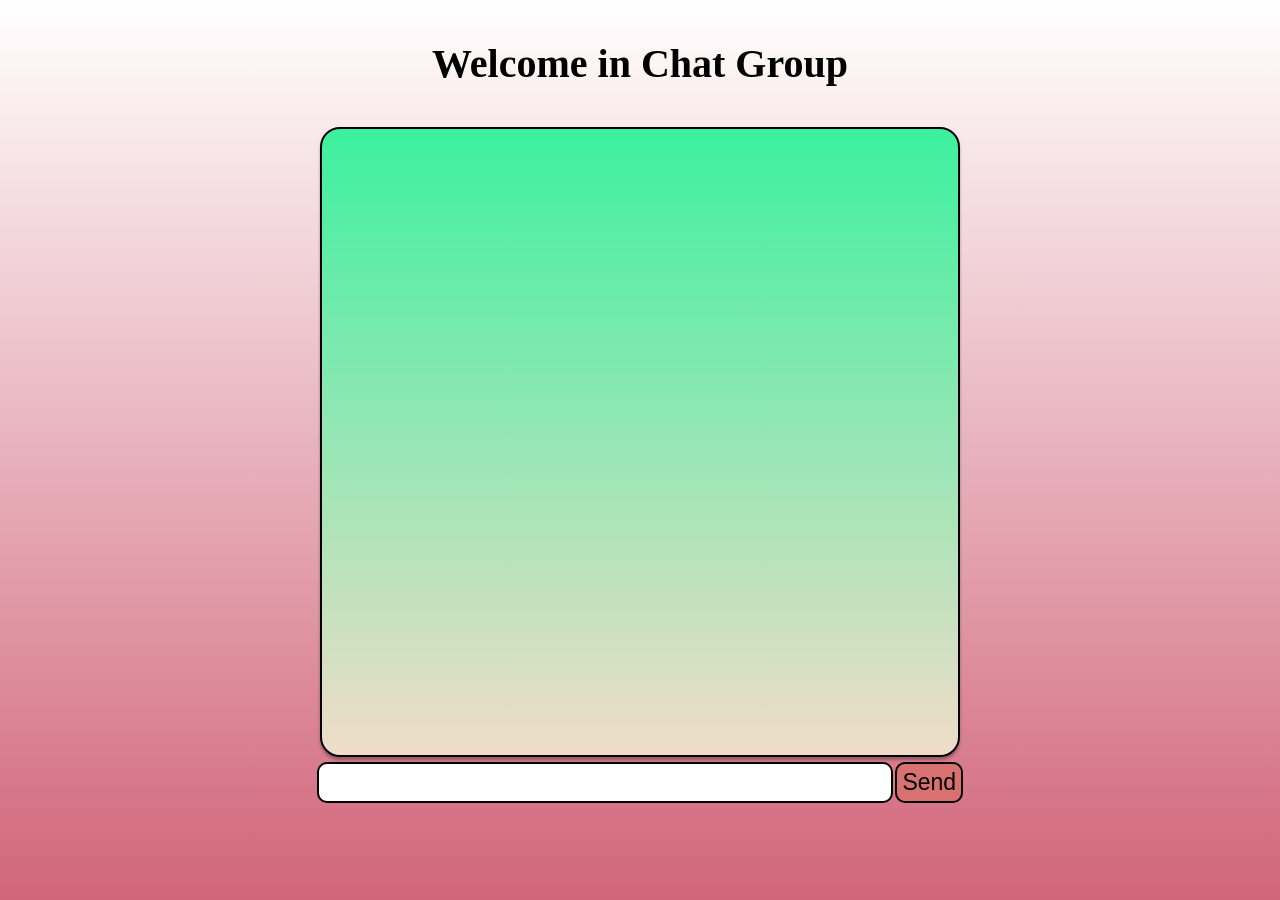
<file: Chat Application/index.html>
<!DOCTYPE html>
<html lang="en">
  <head>
    <meta charset="UTF-8" />
    <meta name="viewport" content="width=device-width, initial-scale=1.0" />
    <title>Chat App</title>
    <link rel="stylesheet" href="css/style.css" />
    <script defer src="http://localhost:8000/socket.io/socket.io.js"></script>
    <script defer src="js/client.js"></script>
  </head>
  <body>
    <div class="main_div">
      <div class="heading">
        <h1>Welcome in Chat Group</h1>
      </div>
      <div class="container"></div>
      <div class="send">
        <form id="form">
          <input type="text" name="message" id="input" />
          <button class="btn" type="submit">Send</button>
        </form>
      </div>
    </div>
  </body>
</html>
</file>
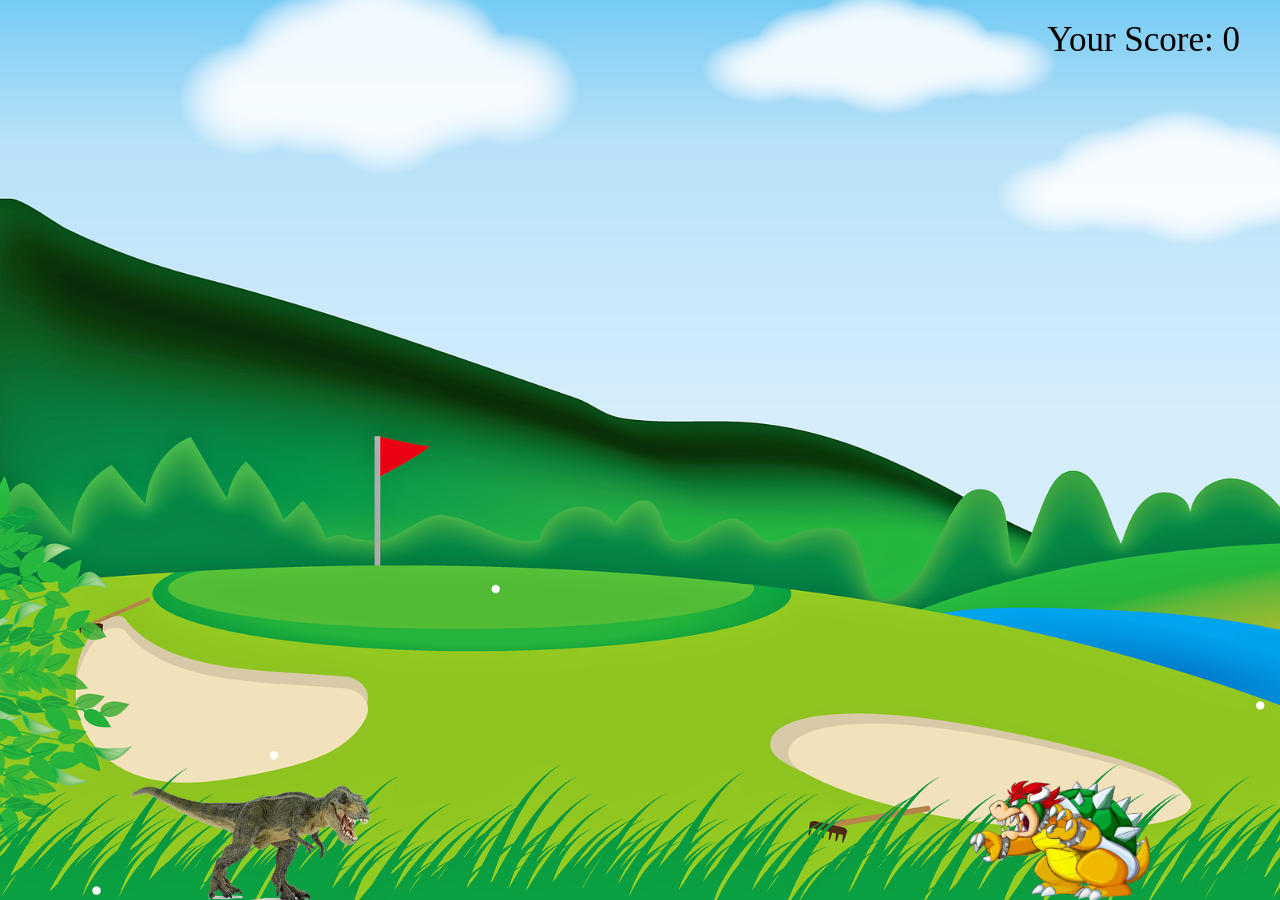
<file: dragon adventure game/index.html>
<!DOCTYPE html>
<html lang="en">
  <head>
    <meta charset="UTF-8" />
    <meta name="viewport" content="width=device-width, initial-scale=1.0" />
    <title>Dragon Adventures</title>
    <link rel="stylesheet" href="style.css" />
    <script src="script.js"></script>
  </head>
  <body>
    <div class="container">
      <div class="place"></div>
      <div class="dino"></div>
      <div class="evil evilMove"></div>
      <div class="gameover"></div>
      <div class="playagain"></div>
      <div class="score">Your Score: 0</div>
    </div>
  </body>
</html>
</file>
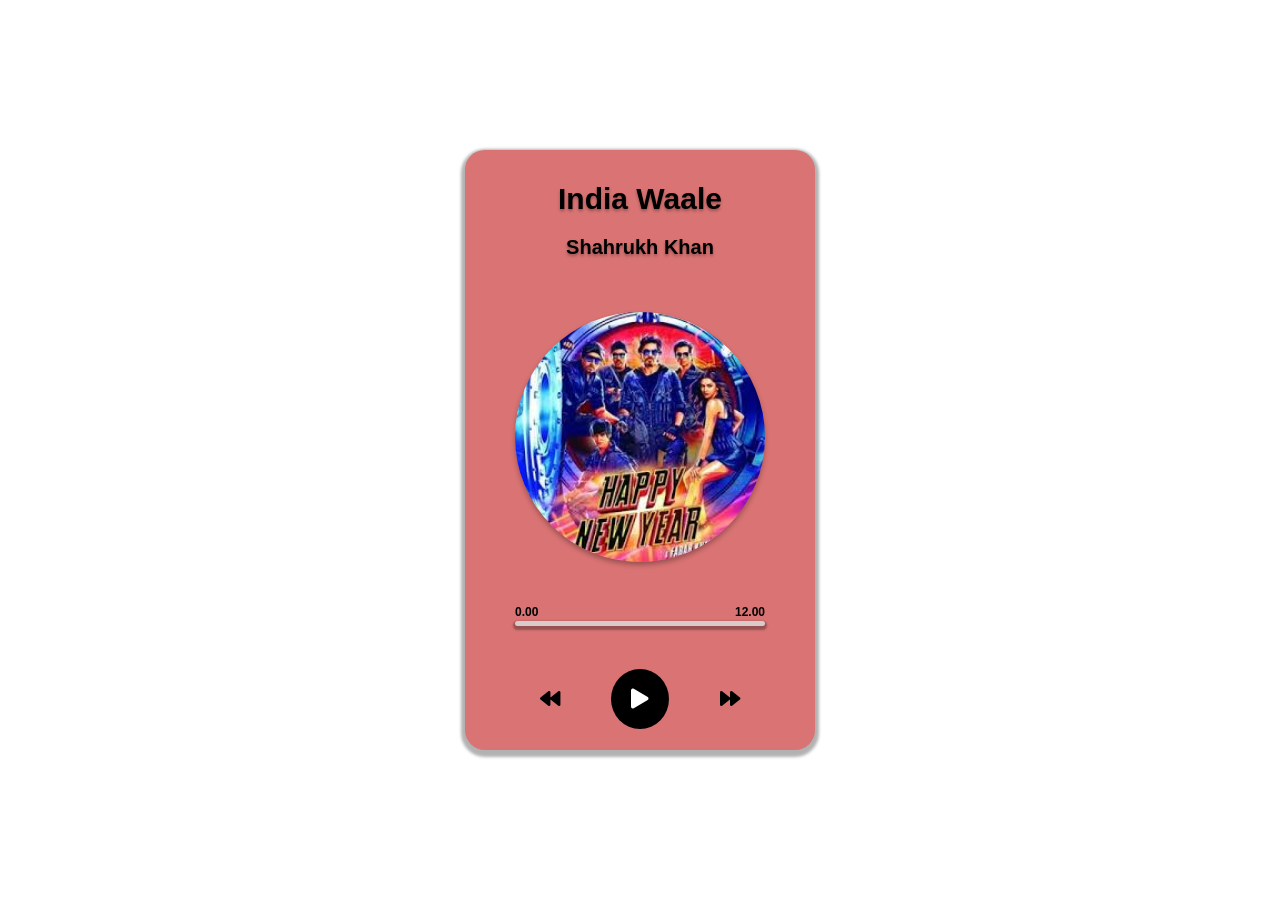
<file: Music Player/index.html>
<!DOCTYPE html>
<html lang="en">
  <head>
    <meta charset="UTF-8" />
    <meta name="viewport" content="width=device-width, initial-scale=1.0" />
    <title>Music Player</title>
    <link rel="stylesheet" href="style.css" />
    <link
      rel="stylesheet"
      href="https://pro.fontawesome.com/releases/v5.10.0/css/all.css"
      integrity="sha384-AYmEC3Yw5cVb3ZcuHtOA93w35dYTsvhLPVnYs9eStHfGJvOvKxVfELGroGkvsg+p"
      crossorigin="anonymous"
    />
  </head>
  <body>
    <div class="main_div">
      <div class="music_div">
        <div class="heading">
          <h2></h2>
          <h3></h3>
        </div>
        <div class="music_img">
          <img src="images/image-1.png" alt="image" />
        </div>
        <div class="progress_container">
          <div class="time_container">
            <div id="current_time">0.00</div>
            <div id="time_duration">12.00</div>
          </div>
          <div class="progress_bar">
            <div class="progress" id="progress"></div>
          </div>
        </div>
        <div class="music_controls">
          <i class="fas fa-backward"></i>
          <i class="fas fa-play" id="play"></i>
          <i class="fas fa-forward"></i>
        </div>
      </div>
    </div>
    <script src="script.js"></script>
  </body>
</html>
</file>
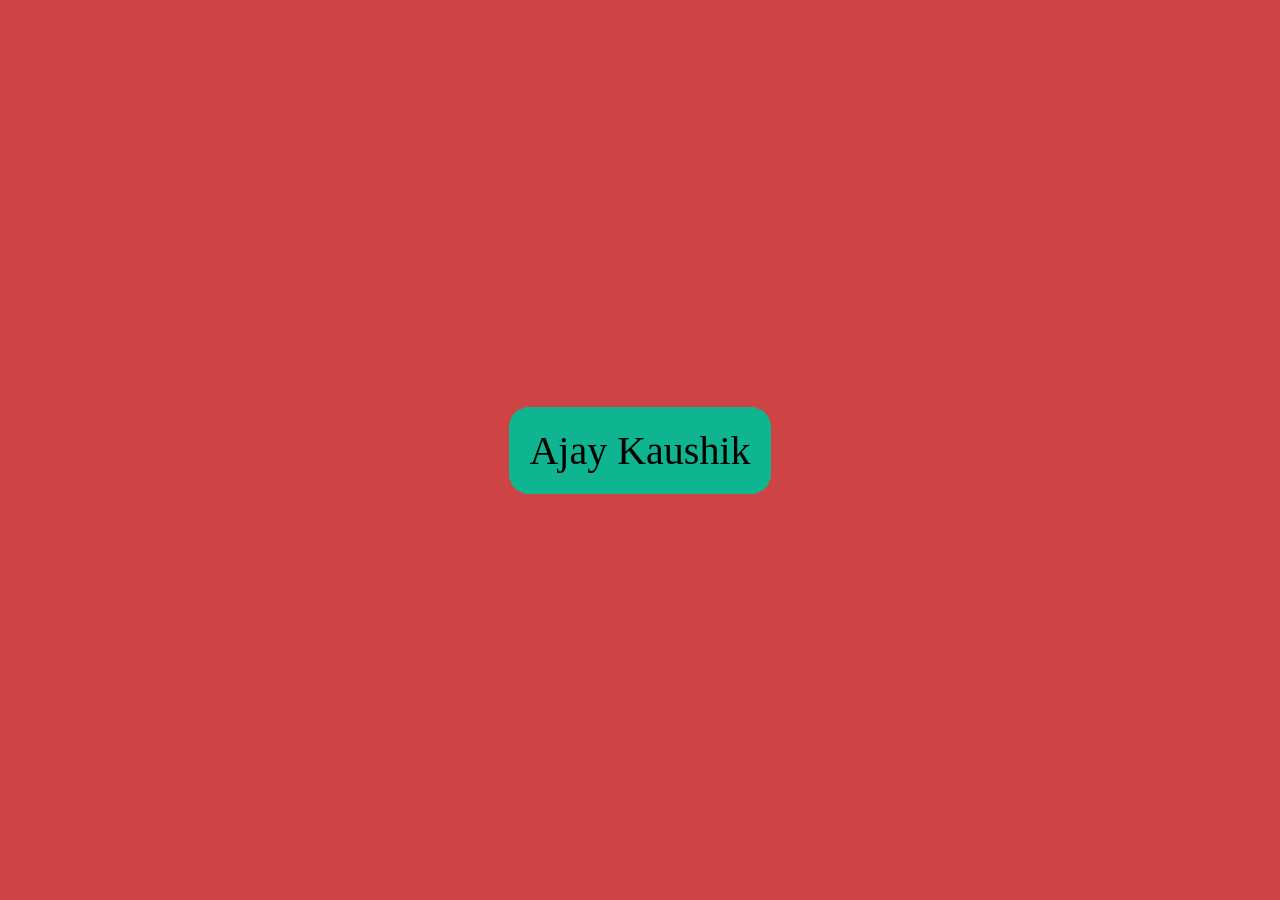
<file: CSS Effects/button lightning effect/index.html>
<!DOCTYPE html>
<html lang="en">
  <head>
    <meta charset="UTF-8" />
    <meta name="viewport" content="width=device-width, initial-scale=1.0" />
    <title>button lightning effect</title>
    <link rel="stylesheet" href="style.css" />
  </head>
  <body>
    <div>
      <a class="lightning_button" href="#">Ajay Kaushik</a>
    </div>
  </body>
</html>
</file>
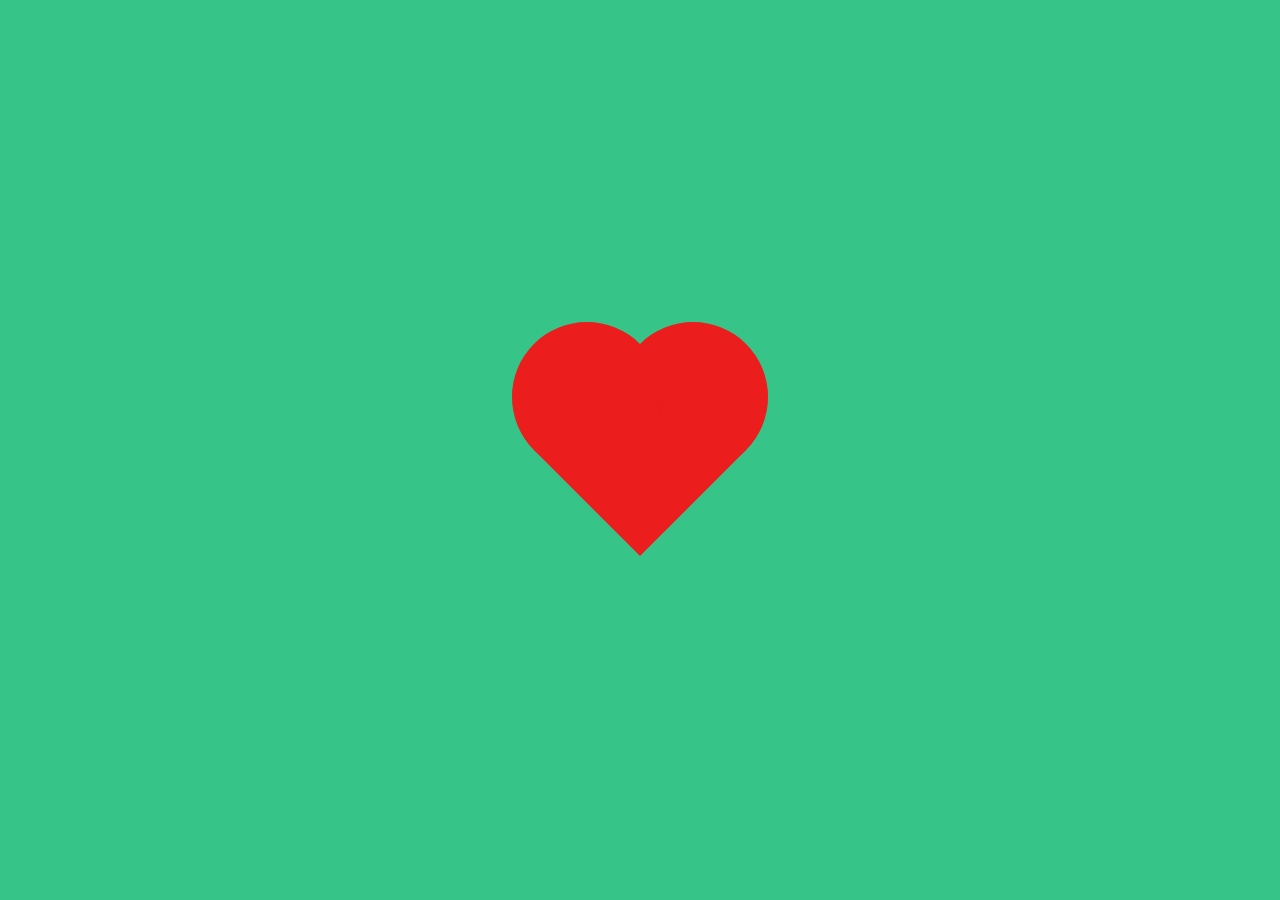
<file: CSS Effects/heart beat effect/index.html>
<!DOCTYPE html>
<html lang="en">
  <head>
    <meta charset="UTF-8" />
    <meta name="viewport" content="width=device-width, initial-scale=1.0" />
    <title>Heart Beat Effect</title>
    <link rel="stylesheet" href="style.css" />
  </head>
  <body>
    <div class="main_div">
      <div class="heart_beat"></div>
    </div>
  </body>
</html>
</file>
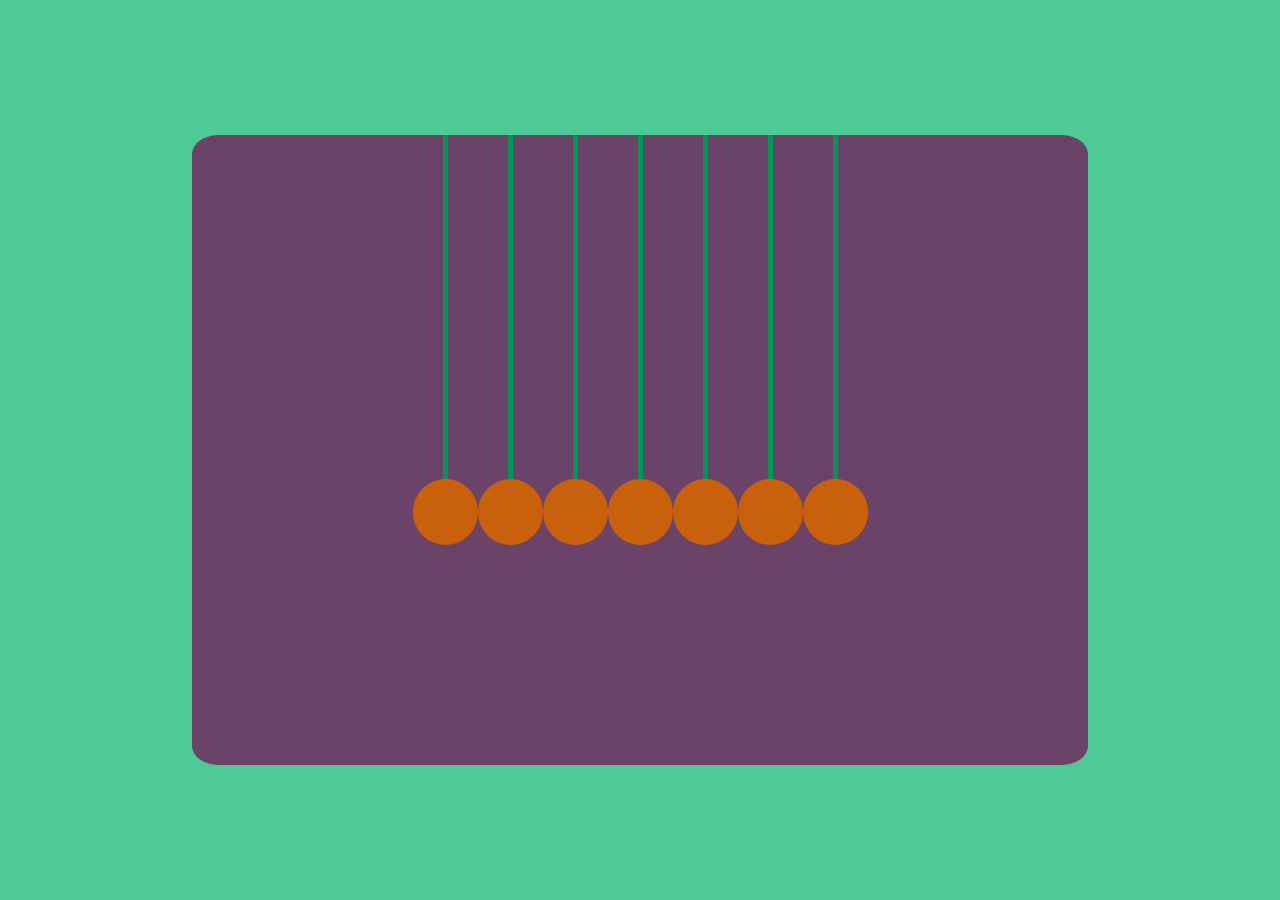
<file: CSS Effects/pendulam newtons law/index.html>
<!DOCTYPE html>
<html lang="en">
  <head>
    <meta charset="UTF-8" />
    <meta name="viewport" content="width=device-width, initial-scale=1.0" />
    <title>pendulam newton's law</title>
    <link rel="stylesheet" href="style.css" />
  </head>
  <body>
    <div class="main_div">
      <div class="pendulam">
        <span></span>
        <span></span>
        <span></span>
        <span></span>
        <span></span>
        <span></span>
        <span></span>
      </div>
    </div>
  </body>
</html>
</file>
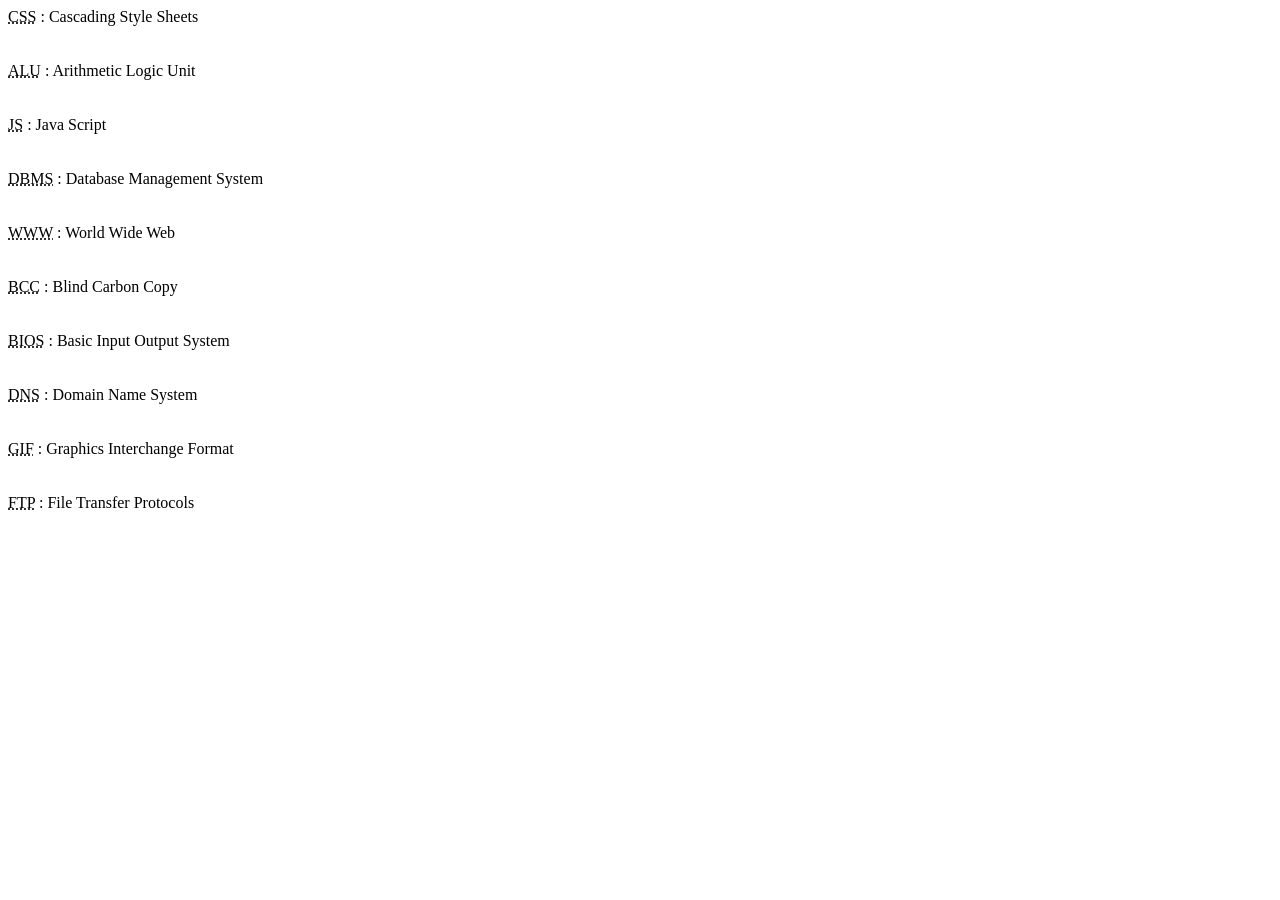
<file: acronyms.html>
<!DOCTYPE html>
<html lang="en">
  <head>
    <meta charset="UTF-8" />
    <meta http-equiv="X-UA-Compatible" content="IE=edge" />
    <meta name="viewport" content="width=device-width, initial-scale=1.0" />
    <title>Acronyms & Abbreviations</title>
  </head>
  <body>
    <abbr title="Cascading Style Sheets">CSS</abbr> : Cascading Style Sheets<br /><br /><br />
    <abbr title="Arithmetic Logic Unit">ALU</abbr> : Arithmetic Logic Unit<br /><br /><br />
    <abbr title="Java Script">JS</abbr> : Java Script<br /><br /><br />
    <abbr title="Database Management System">DBMS</abbr> : Database Management
    System<br /><br /><br />
    <abbr title="World Wide Web">WWW</abbr> : World Wide Web<br /><br /><br />
    <abbr title="Blind Carbon Copy">BCC</abbr> : Blind Carbon Copy<br /><br /><br />
    <abbr title="Basic Input Output System">BIOS</abbr> : Basic Input Output
    System<br /><br /><br />
    <abbr title="Domain Name System">DNS</abbr> : Domain Name System<br /><br /><br />
    <abbr title="Graphics Interchange Format">GIF</abbr> : Graphics Interchange
    Format<br /><br /><br />
    <abbr title="File Transfer Protocols">FTP</abbr> : File Transfer
    Protocols<br /><br /><br />
  </body>
</html>
</file>
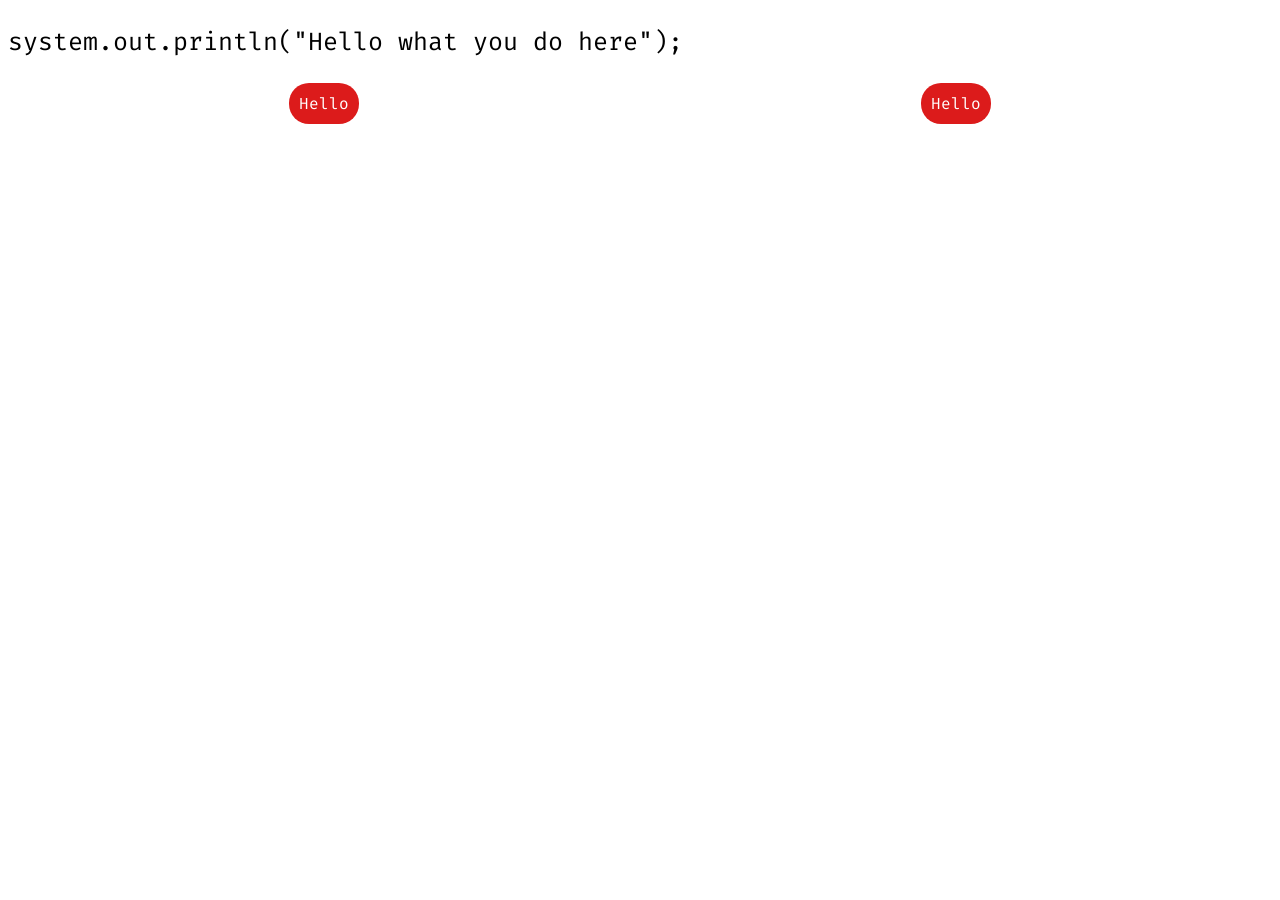
<file: testfont.html>
<!DOCTYPE html>
<html lang="en">
  <head>
    <meta charset="UTF-8" />
    <meta name="viewport" content="width=device-width, initial-scale=1.0" />
    <title>Test Fonts</title>
    <style>
      @import url("https://fonts.googleapis.com/css2?family=Fira+Code&display=swap");
      * {
        font-family: "Fira Code", monospace;
      }
      #links {
        display: flex;
        justify-content: space-around;
      }
      #links a {
        color: white;
        background-color: rgb(220, 27, 27);
        border-radius: 20px;
        padding: 10px;
        text-decoration: none;
      }
    </style>
  </head>
  <body>
    <p style="font-size: 25px">system.out.println("Hello what you do here");</p>
    <p id="links"><a href="#">Hello</a> <a href="#">Hello</a></p>
  </body>
</html>
</file>
<file: Chat Application/css/style.css>
* {
  margin: 0;
  padding: 0;
  box-sizing: border-box;
}
html {
  font-size: 62.5%;
  font-family: cursive;
}

.main_div {
  width: 100vw;
  height: 100vh;
  background: linear-gradient(rgb(255, 255, 255), rgb(209, 101, 121));
  overflow-x: hidden;
}
.heading h1 {
  font-size: 4rem;
  text-align: center;
  margin: 4rem auto;
}
.container {
  width: 50vw;
  height: 70vh;
  border: 2px solid black;
  border-radius: 2rem;
  margin: 5px auto;
  box-shadow: 0 0.3rem 0.3rem rgba(0, 0, 0, 0.3);
  background: linear-gradient(rgb(60, 241, 157), rgb(240, 220, 200));
  overflow-y: auto;
  padding: 2rem;
}
.message {
  width: auto;
  height: auto;
  color: white;
  font-size: 2rem;
  padding: 0.2rem 0.6rem;
  border: 2px solid rgb(204, 218, 20);
  border-radius: 1rem;
  margin: 3px 0;
}
.messageLeft {
  background: rgb(97, 29, 175);
  float: left;
  clear: both;
}
.messageRight {
  background: rgb(16, 74, 160);
  float: right;
  clear: both;
}
.joined_user_message {
  width: auto;
  height: auto;
  font-weight: bold;
  display: grid;
  place-items: center;
  color: black;
  font-size: 1.8rem;
  padding: 0.2rem 0.6rem;
  border-radius: 1rem;
  margin: 3px 0;
  clear: both;
}
.send {
  text-align: center;
}
#input {
  width: 45vw;
  width: 45vw;
  height: auto;
  padding: 0.5rem;
  font-size: 2.3rem;
  border: 2px solid black;
  border-radius: 1rem;
}
.btn {
  width: auto;
  height: auto;
  padding: 0.5rem;
  font-size: 2.3rem;
  border: 2px solid black;
  border-radius: 1rem;
  background: rgb(218, 113, 113);
  cursor: pointer;
}
.btn:hover {
  background: rgb(103, 233, 201);
}
@media only screen and (max-width: 600px) {
  .container {
    width: 95vw;
    height: 60vh;
  }
  #input {
    width: 75vw;
  }
  .heading h1 {
    font-size: 2.5rem;
  }
}
</file>
<file: dragon adventure game/style.css>
* {
  margin: 0;
  padding: 0;
}
html {
  font-size: 62.5%;
}
body {
  overflow: hidden;
}
.gameover {
  position: absolute;
  display: flex;
  font-size: 8rem;
  width: 100vw;
  justify-content: center;
  color: rgb(99, 175, 13);
  animation: gameOver 2s linear infinite;
}
.endscore {
  position: absolute;
  display: flex;
  justify-content: center;
  color: blueviolet;
  font-weight: bold;
  top: 27%;
  width: 100vw;
  font-size: 4.3rem;
  animation: endScore 2s linear infinite;
}

@keyframes endScore {
  0% {
    color: blueviolet;
  }
  25% {
    color: rgb(143, 17, 80);
  }
  50% {
    color: rgb(233, 139, 32);
  }
  75% {
    color: rgb(124, 30, 14);
  }
  100% {
    color: rgb(202, 233, 226, 43);
  }
}
.playagain {
  position: absolute;
  display: flex;
  justify-content: center;
  color: #000;
  font-weight: bold;
  top: 43%;
  width: 100vw;
  font-size: 3rem;
}
@keyframes gameOver {
  0% {
    top: 2rem;
    font-size: 8rem;
    transform: rotate(15deg);
  }
  25% {
    top: 4rem;
    font-size: 10rem;
    transform: rotate(-15deg);
  }
  50% {
    top: 2rem;
    font-size: 12rem;
    transform: rotate(15deg);
  }
  75% {
    top: 0rem;
    font-size: 10rem;
    transform: rotate(-15deg);
  }
  100% {
    top: 2rem;
    font-size: 8rem;
    transform: rotate(15deg);
  }
}
.score {
  position: absolute;
  top: 2rem;
  font-size: 3.5rem;
  right: 4rem;
}
.container {
  width: 100vw;
  height: 100vh;
  position: relative;
  background-color: aqua;
}
.place {
  position: absolute;
  bottom: 0;
  width: 153rem;
  height: 115rem;
  background: url(bg.png) no-repeat;
  background-size: cover;
}
.dino {
  position: absolute;
  bottom: 0;
  background: url(dino.png) no-repeat;
  width: 24rem;
  height: 12rem;
  left: 13rem;
  background-size: cover;
}
.jumpDino {
  animation: moveDino linear 0.6s;
}
.dinokilled {
  animation: killeddino linear 1.5s;
}
@keyframes killeddino {
  0% {
    bottom: 0%;
    transform: rotate(180deg);
  }
  50% {
    bottom: 40rem;
    transform: rotate(180deg);
  }
  100% {
    bottom: -20%;
    transform: rotate(180deg);
  }
}
@keyframes moveDino {
  0% {
    bottom: 0;
  }
  50% {
    bottom: 25rem;
  }
  100% {
    bottom: 0;
  }
}
.evil {
  position: absolute;
  bottom: 0;
  background: url(dragon.png) no-repeat;
  width: 18rem;
  height: 12rem;
  right: 13rem;
  background-size: cover;
}
.evilMove {
  animation: evilRun 2s linear infinite;
}
@keyframes evilRun {
  from {
    left: 100vw;
  }
  to {
    left: -10vw;
  }
}
</file>
<file: Music Player/style.css>
* {
  margin: 0;
  padding: 0;
  box-sizing: border-box;
  font-family: "Segoe UI", Tahoma, Geneva, Verdana, sans-serif;
}
html {
  font-size: 62.5%;
}
.main_div {
  width: 100vw;
  height: 100vh;
  display: grid;
  place-items: center;
}
.music_div {
  width: 35rem;
  height: 60rem;
  border-radius: 2rem;
  background: #da7373;
  box-shadow: 0 0.3rem 0.3rem 0.4rem rgba(0, 0, 0, 0.3);
  display: grid;
  place-items: center;
}
.heading {
  display: flex;
  flex-direction: column;
  justify-content: center;
  align-items: center;

  text-shadow: 0 0.2rem 0.3rem rgba(0, 0, 0, 0.3);
  text-transform: capitalize;
}
.heading h2 {
  font-size: 3rem;
  padding: 1rem;
}
.heading h3 {
  font-size: 2rem;
  padding: 1rem;
}
.music_img {
  width: 25rem;
  height: 25rem;
}
.rotateimg {
  animation: rotateImage linear 4s infinite;
}
@keyframes rotateImage {
  from {
    transform: rotate(0deg);
  }
  to {
    transform: rotate(360deg);
  }
}
.music_img img {
  width: 100%;
  height: 100%;
  border-radius: 50%;
  box-shadow: 0 0.3rem 0.5rem rgba(0, 0, 0, 0.3);
}
.music_controls {
  width: 20rem;
  font-size: 2rem;
  display: flex;
  justify-content: space-between;
  align-items: center;
}
.fa-forward,
.fa-backward {
  cursor: pointer;
}
#play {
  padding: 2rem;
  border-radius: 50%;
  background: black;
  color: white;
  display: flex;
  justify-content: center;
  align-items: center;
  cursor: pointer;
}
#play:hover {
  color: black;
  background: yellow;
}
/* Progress Bar */
.progress_container {
  width: 25rem;
  height: auto;
  position: relative;
}
.time_container {
  width: 100%;
  display: flex;
  justify-content: space-between;
  margin-bottom: 0.2rem;
  font-size: 1.2rem;
  font-weight: bold;
}
.progress_bar {
  width: 100%;
  height: 0.5rem;
  border-radius: 3rem;
  position: relative;
  background: rgb(218, 203, 203);
  box-shadow: 0 0.2rem 0.2rem 0.2rem rgba(0, 0, 0, 0.3);
  cursor: pointer;
}
.progress {
  position: absolute;
  width: 0%;
  height: 100%;
  background: yellow;
}
</file>
<file: CSS Effects/button lightning effect/style.css>
* {
  margin: 0;
  padding: 0;
  font-size: 62.5%;
}
div {
  width: 100vw;
  height: 100vh;
  display: flex;
  justify-content: center;
  align-items: center;
  background: rgb(206, 68, 68);
}
.lightning_button {
  text-decoration: none;
  color: #000;
  font-size: 4rem;
  background: rgb(15, 180, 144);
  padding: 2rem;
  border: black;
  border-radius: 2rem;
  position: relative;
  overflow: hidden;
}
.lightning_button:hover {
  background-color: blueviolet;
  color: white;
}
.lightning_button::before {
  content: "";
  width: 70%;
  height: 25%;
  position: absolute;
  background: white;
  transition: all 0.5s linear;
  transform: rotate(45deg);
  left: -100%;
}
.lightning_button:hover::before {
  left: 100%;
}
</file>
<file: CSS Effects/heart beat effect/style.css>
* {
  margin: 0;
  padding: 0;
  box-sizing: border-box;
}
html {
  font-size: 62.5%;
}
.main_div {
  width: 100vw;
  height: 100vh;
  background: rgb(54, 196, 137);
  display: grid;
  place-items: center;
}
.heart_beat {
  width: 15rem;
  height: 15rem;
  background: rgb(235, 29, 29);
  position: relative;
  transform: rotate(45deg);
  animation: beat 2s infinite linear;
}
.heart_beat::before {
  content: "";
  background: rgb(235, 29, 29);
  position: absolute;
  width: 100%;
  height: 100%;
  border-radius: 100%;
  top: -50%;
}
.heart_beat::after {
  content: "";
  width: 100%;
  height: 100%;
  position: absolute;
  border-radius: 100%;
  left: -50%;
  background: rgb(235, 29, 29);
}
@keyframes beat {
  0% {
    transform: rotate(45deg) scale(1);
  }
  20% {
    transform: rotate(45deg) scale(1.3);
  }
  40% {
    transform: rotate(45deg) scale(1.6);
  }
  60% {
    transform: rotate(45deg) scale(1.3);
  }
  80% {
    transform: rotate(45deg) scale(1.6);
  }
  100% {
    transform: rotate(45deg) scale(1);
  }
}
</file>
<file: CSS Effects/pendulam newtons law/style.css>
* {
  margin: 0;
  padding: 0;
  box-sizing: border-box;
}
html {
  font-size: 62.5%;
}
.main_div {
  background: rgb(79, 202, 151);
  width: 100vw;
  height: 100vh;
  display: grid;
  place-items: center;
}
.pendulam {
  width: 70vw;
  height: 70vh;
  background: rgb(107, 67, 104);
  display: flex;
  justify-content: center;
  border-radius: 3%;
}
.pendulam span {
  width: 0.5rem;
  height: 65%;
  background: rgb(5, 148, 88);
  display: block;
  margin: 0 3rem;
  position: relative;
  transform-origin: top;
}
.pendulam span::before {
  content: "";
  width: 6.55rem;
  height: 6.55rem;
  border-radius: 50%;
  background: rgb(201, 96, 11);
  position: absolute;
  bottom: 0;
  left: -3rem;
}
.pendulam span:first-child {
  animation: leftchild 2s linear infinite;
}
.pendulam span:last-child {
  animation: rightchild 2s linear infinite;
}
@keyframes leftchild {
  0% {
    transform: rotate(0deg);
  }
  25% {
    transform: rotate(50deg);
  }
  50% {
    transform: rotate(0deg);
  }
  100% {
    transform: rotate(0deg);
  }
}
@keyframes rightchild {
  0% {
    transform: rotate(0deg);
  }
  50% {
    transform: rotate(0deg);
  }
  75% {
    transform: rotate(-50deg);
  }
  100% {
    transform: rotate(0deg);
  }
}
</file>
